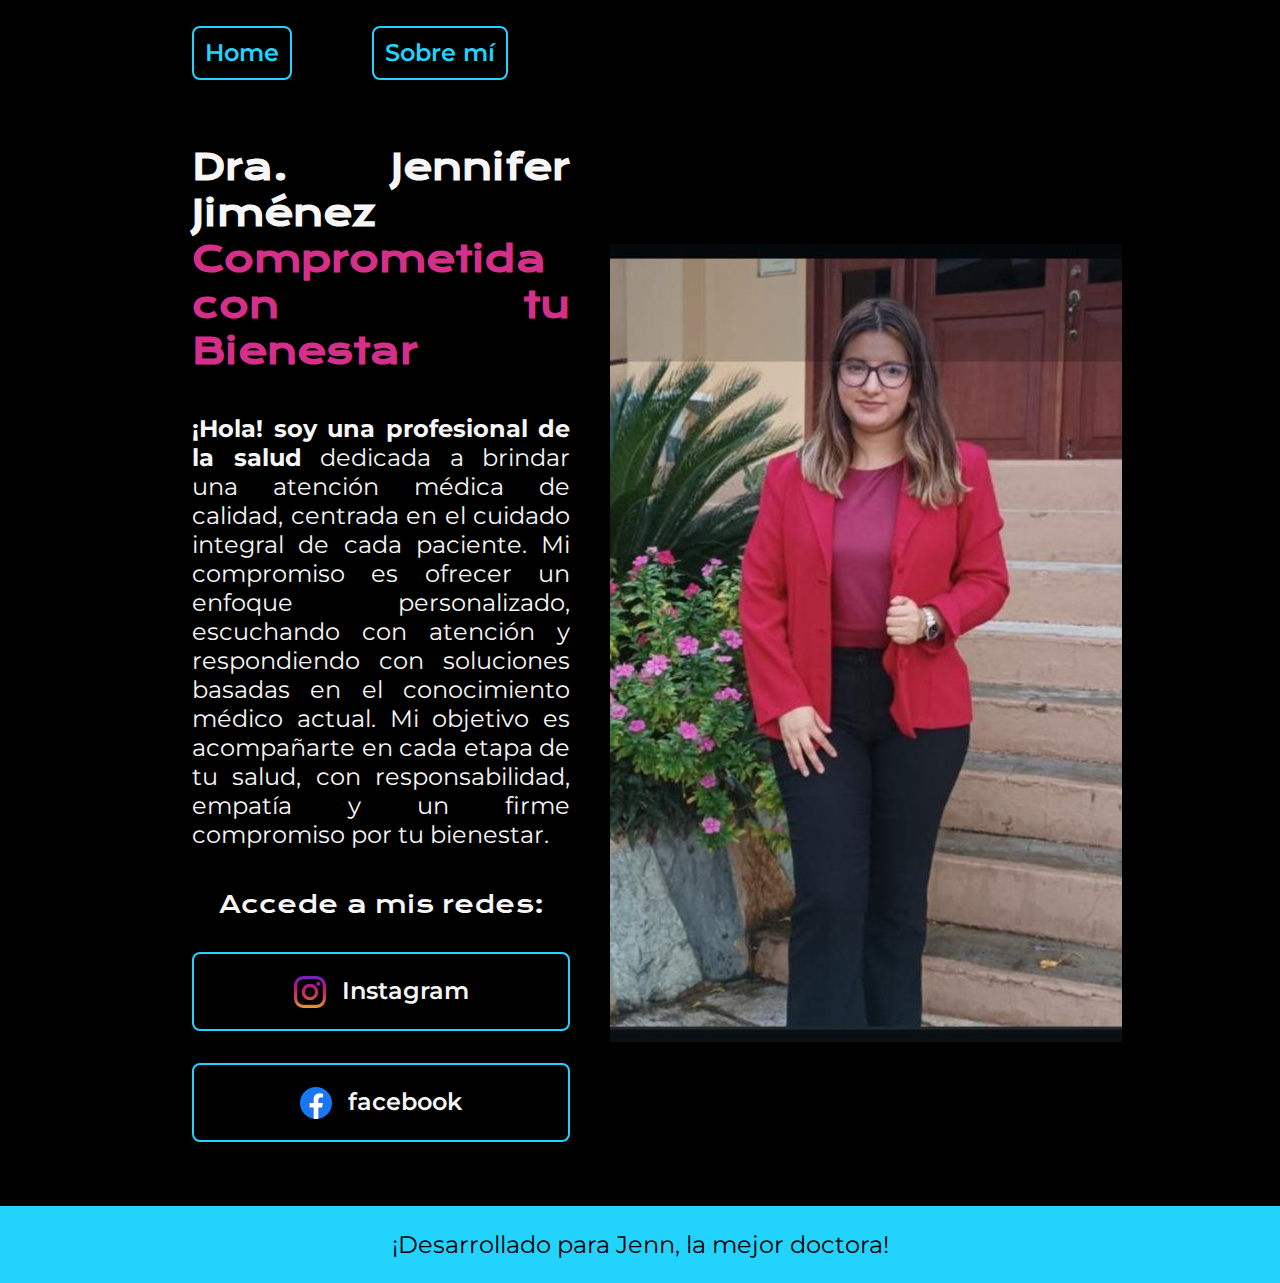
<file: index.html>
<!DOCTYPE html>
<html lang="es">
<head>
    <meta charset="UTF-8">
    <meta name="viewport" content="width=device-width, initial-scale=1.0">
    <title>Dra. Jennifer Jiménez</title>
    <link rel="stylesheet" href="./style/style.css">
    <link rel="stylesheet" href="https://cdnjs.cloudflare.com/ajax/libs/font-awesome/6.5.1/css/all.min.css">
</head>
<body>
    <header class="header">
            <nav class="header__menu">
                <a class="header__menu__link" href="index.html">Home </a>
                <a class="header__menu__link" href="about.html">Sobre mí</a>
            </nav>
    </header>
    <main class="presentacion">
        <section class="presentacion__contenido">
 
            <h1 class="presentacion__contenido__titulo">
                Dra. Jennifer Jiménez  
                <strong class="titulo-destaque">
                    Comprometida con tu Bienestar
                </strong>
            </h1>
            <p class="presentacion__contenido__texto">
                <strong>¡Hola! soy una profesional de la salud</strong> 
                 dedicada a brindar una atención médica de calidad, centrada en el 
                 cuidado integral de cada paciente. Mi compromiso es ofrecer un enfoque 
                 personalizado, escuchando con atención y respondiendo con soluciones 
                 basadas en el conocimiento médico actual. Mi objetivo es acompañarte en 
                 cada etapa de tu salud, con responsabilidad, empatía y un firme 
                 compromiso por tu bienestar.
            </p>
            <div class="presentacion__enlaces">
                <header class="presentacion__enlaces__subtitulo"> Accede a mis redes:</header>
                <a class="presentacion__enlaces__link" href="https://www.instagram.com/jennyjimenez_99?igsh=aTZvc2NxMXEyNGJq">
                    <img src="./assets/instagram.png"> 
                    Instagram
                </a>
                <a class="presentacion__enlaces__link" href="https://m.facebook.com/jennifervanessa.jimenezgonzalez.7/">
                    <img src="./assets/facebook.png"> facebook
                </a>
            </div>
        </section>
        <img src="foto1.jpg" class="foto1" alt="Imagen de Jenn">

    </main>
    <footer class="footer">
        <p>¡Desarrollado para Jenn, la mejor doctora! </p>
    </footer> 
</body>
</html>
</file>
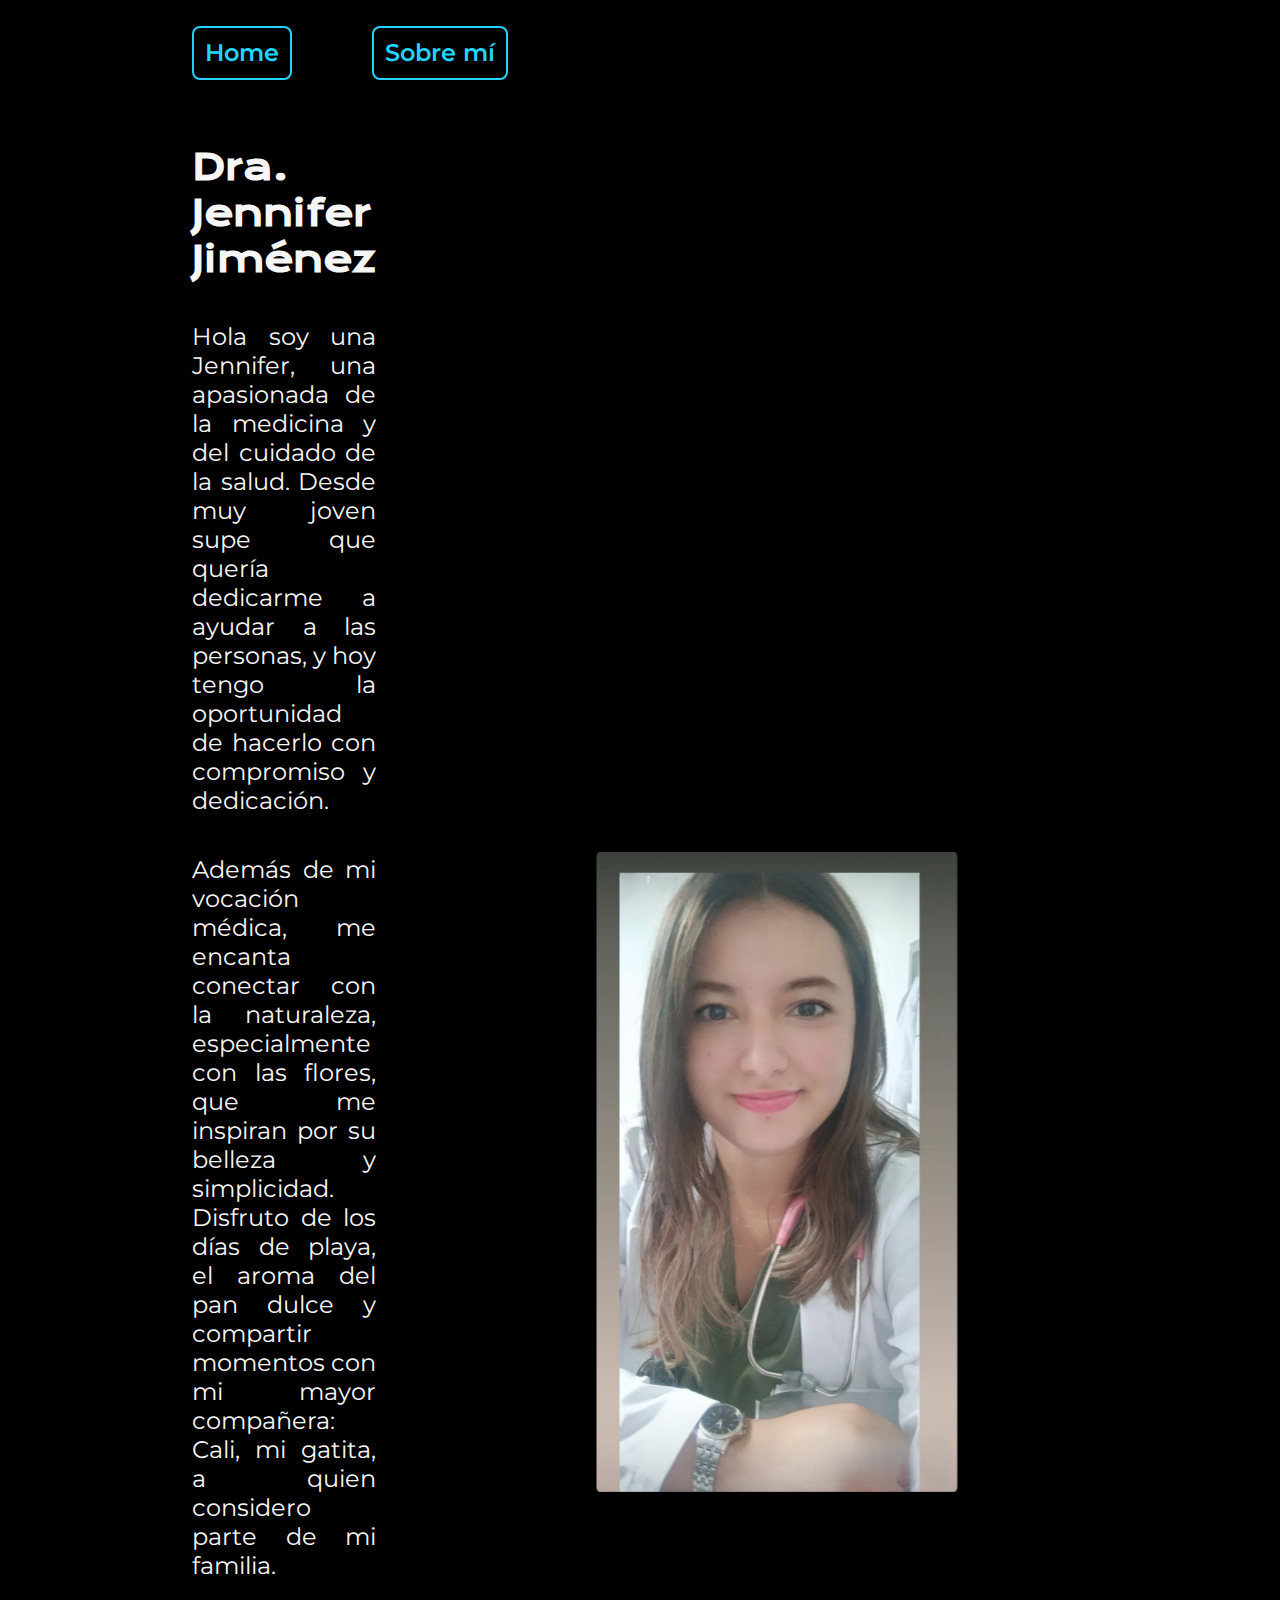
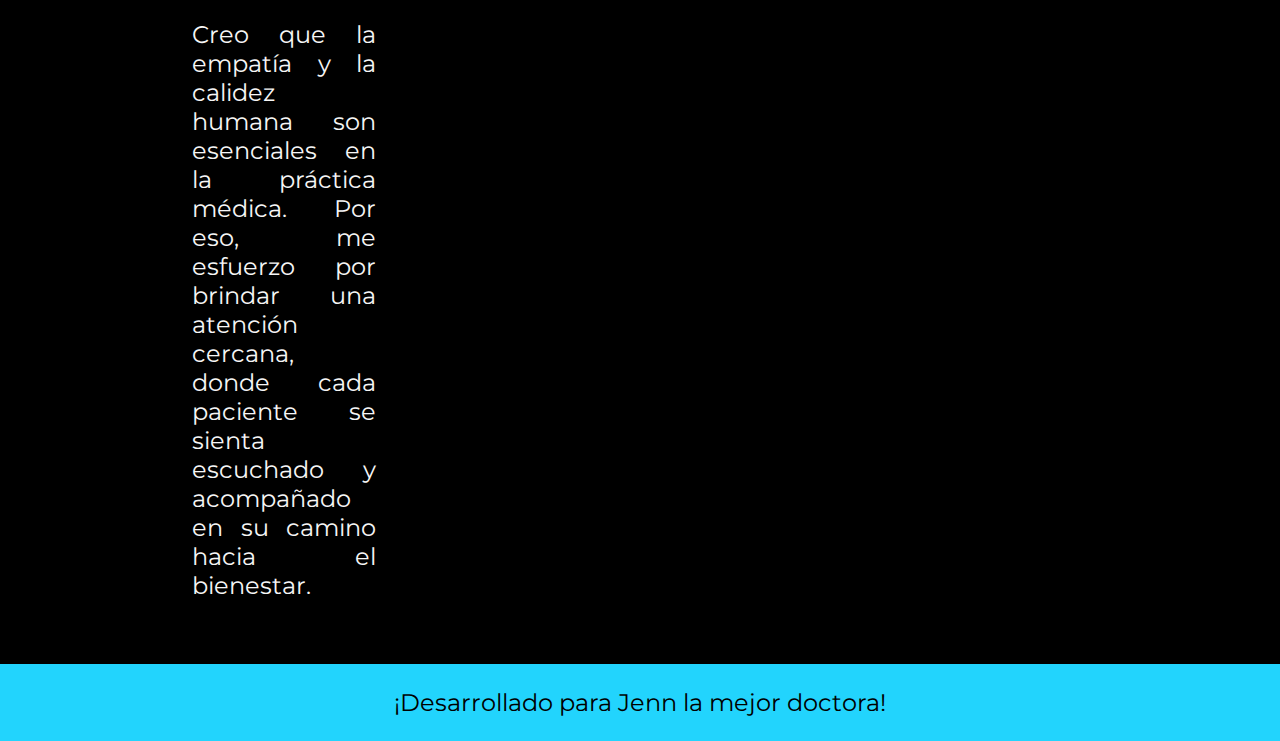
<file: about.html>
</html><!DOCTYPE html>
<html lang="es">
<head>
    <meta charset="UTF-8">
    <meta name="viewport" content="width=device-width, initial-scale=1.0">
    <title>Dra. Jennifer Jiménez</title>
    <link rel="stylesheet" href="./style/style2.css">
</head>
<body>
    <header class="header">
            <nav class="header__menu">
                <a class="header__menu__link" href="index.html">Home </a>

                <a class="header__menu__link" href="about.html">Sobre mí</a>
            </nav>
    </header>
    <main class="presentacion">
        <section class="presentacion__contenido">
            <h1 class="presentacion__contenido__titulo" >Dra. Jennifer Jiménez</h1>
            <p class="presentacion__contenido__texto"> 
                Hola soy una Jennifer, una apasionada de la medicina y del cuidado de la 
                salud. Desde muy joven supe que quería dedicarme a ayudar a las personas, 
                y hoy tengo la oportunidad de hacerlo con compromiso y dedicación.
            </p>
            <p class="presentacion__contenido__texto">
                Además de mi vocación médica, me encanta conectar con la naturaleza, 
                especialmente con las flores, que me inspiran por su belleza y simplicidad.
                 Disfruto de los días de playa, el aroma del pan dulce y 
                 compartir momentos con mi mayor compañera: Cali, mi gatita, 
                 a quien considero parte de mi familia.
            </p>
            <p class="presentacion__contenido__texto">Creo que la empatía y la calidez humana son esenciales en la práctica médica.
                Por eso, me esfuerzo por brindar una atención cercana, donde cada paciente 
                se sienta escuchado y acompañado en su camino hacia el bienestar.
            </p>
        </section>
        <img src="foto2.jpg" class="foto2" alt="Imagen de Jenn trabajando">
    </main>
    <footer class="footer">
        <p>¡Desarrollado para Jenn la mejor doctora! </p>
    </footer> 
</body>
</html>
</file>
<file: style/style.css>
/* Importación de fuentes */
@import url('https://fonts.googleapis.com/css2?family=Krona+One&family=Montserrat:ital,wght@0,100..900;1,100..900&display=swap');

* {
    padding: 0;
    margin: 0;
    box-sizing: border-box;
}

body {
    background-color: #000000;
    color: #F6F6F6;
    box-sizing: border-box;
}

.header {
    padding: 2% 0% 0% 15%;
}

.header__menu {
    display: flex;
    gap: 80px;
}

.header__menu__link {
    font-family: "Montserrat", sans-serif;
    font-size: 24px;
    font-weight: 600;
    color: #22D4FD;
    text-decoration: none;
    border: 2px solid #22D4FD;
    border-radius: 8px;
    padding: 1% 1%;
}

.titulo-destaque {
    color: #D43089;
}

.presentacion {
    padding: 5% 15%;
    display: flex;
    align-items: center;
    justify-content: space-between;
    gap: 40px;
}

.presentacion__contenido {
    width: 615px;
    display: flex;
    flex-direction: column;
    gap: 40px;
}

.presentacion__contenido__titulo {
    font-size: 36px;
    font-family: "Krona One", sans-serif;
    text-align: justify;
}

.presentacion__contenido__texto {
    font-size: 24px;
    font-family: "Montserrat", sans-serif;
    text-align: justify;
}

.presentacion__enlaces {
    display: flex;
    justify-content: space-between;
    align-items: center;
    flex-direction: column;
    gap: 32px;
}

.presentacion__enlaces__subtitulo {
    font-family: "Krona One", sans-serif;
    font-size: 24px;
    font-weight: 400;
}

.presentacion__enlaces__link {
    display: flex;
    justify-content: center;
    width: 378px;
    background-color: #000000;
    text-align: center;
    padding: 21.5px 0;
    border-radius: 8px;
    font-family: "Montserrat", sans-serif;
    font-size: 24px;
    font-weight: 600;
    text-decoration: none;
    color: #F6F6F6;
    border: 2px solid #22D4FD;
    gap: 16px;
}

.presentacion__enlaces__link:hover {
    background-color: #272727;
}

.footer {
    background-color: #22D4FD;
    padding: 24px;
    color: #000000;
    text-align: center;
    font-family: "Montserrat", sans-serif;
    font-size: 24px;
    font-weight: 400;
}

.foto2 {
    scale: 50%;
}

/* Media Queries para dispositivos móviles */
@media (max-width: 768px) {
    .header {
        padding: 2% 5%;
    }

    .header__menu {
        /*flex-direction: column;*/
        gap: 20px;
        align-items: center;
    }

    .presentacion {
        flex-direction: column;
        padding: 5% 8%;
        gap: 20px;
    }

    .presentacion__contenido {
        width: 100%;
        gap: 20px;
    }

    .presentacion__contenido__titulo {
        font-size: 28px;
        text-align: center;
    }

    .presentacion__contenido__texto {
        font-size: 18px;
        text-align: justify;
    }

    .presentacion__enlaces__link {
        width: 90%;
        padding: 15px 0;
        font-size: 18px;
    }

    .presentacion__enlaces__subtitulo {
        font-size: 20px;
    }

    .foto1 {
        order: -1; /* Mueve la imagen antes que los botones */
        width: 100%;
        height: 100%;
        scale: 100%;
        box-sizing: border-box;
    }

    .footer {
        font-size: 18px;
    }
}
</file>
<file: style/style2.css>
/* Importación de fuentes */
@import url('https://fonts.googleapis.com/css2?family=Krona+One&family=Montserrat:ital,wght@0,100..900;1,100..900&display=swap');

* {
    padding: 0;
    margin: 0;
    box-sizing: border-box;
}

body {
    background-color: #000000;
    color: #F6F6F6;
    box-sizing: border-box;
}

.header {
    padding: 2% 0% 0% 15%;
}

.header__menu {
    display: flex;
    gap: 80px;
}

.header__menu__link {
    font-family: "Montserrat", sans-serif;
    font-size: 24px;
    font-weight: 600;
    color: #22D4FD;
    text-decoration: none;
    border: 2px solid #22D4FD;
    border-radius: 8px;
    padding: 1% 1%;
}

.titulo-destaque {
    color: #D43089;
}

.presentacion {
    padding: 5% 15%;
    display: flex;
    align-items: center;
    justify-content: space-between;
    gap: 40px;
}

.presentacion__contenido {
    width: 615px;
    display: flex;
    flex-direction: column;
    gap: 40px;
}

.presentacion__contenido__titulo {
    font-size: 36px;
    font-family: "Krona One", sans-serif;
    text-align: justify;
}

.presentacion__contenido__texto {
    font-size: 24px;
    font-family: "Montserrat", sans-serif;
    text-align: justify;
}

.presentacion__enlaces {
    display: flex;
    justify-content: space-between;
    align-items: center;
    flex-direction: column;
    gap: 32px;
}

.presentacion__enlaces__subtitulo {
    font-family: "Krona One", sans-serif;
    font-size: 24px;
    font-weight: 400;
}

.presentacion__enlaces__link {
    display: flex;
    justify-content: center;
    width: 378px;
    background-color: #000000;
    text-align: center;
    padding: 21.5px 0;
    border-radius: 8px;
    font-family: "Montserrat", sans-serif;
    font-size: 24px;
    font-weight: 600;
    text-decoration: none;
    color: #F6F6F6;
    border: 2px solid #22D4FD;
    gap: 16px;
}

.presentacion__enlaces__link:hover {
    background-color: #272727;
}

.footer {
    background-color: #22D4FD;
    padding: 24px;
    color: #000000;
    text-align: center;
    font-family: "Montserrat", sans-serif;
    font-size: 24px;
    font-weight: 400;
}

.foto2 {
    scale: 50%;
}

/* Media Queries para dispositivos móviles */
@media (max-width: 768px) {
    .header {
        padding: 2% 5%;
    }

    .header__menu {
        /*flex-direction: column;*/
        gap: 20px;
        align-items: center;
    }

    .presentacion {
        flex-direction: column;
        padding: 5% 8%;
        gap: 20px;
    }

    .presentacion__contenido {
        width: 100%;
        gap: 20px;
    }

    .presentacion__contenido__titulo {
        font-size: 28px;
        text-align: center;
    }

    .presentacion__contenido__texto {
        font-size: 18px;
        text-align: justify;
    }

    .presentacion__enlaces__link {
        width: 90%;
        padding: 15px 0;
        font-size: 18px;
    }

    .presentacion__enlaces__subtitulo {
        font-size: 20px;
    }

    .foto2 {
        order: -1; /* Mueve la imagen antes que los botones */
        width: 100%;
        height: 100%;
        scale: 100%;
        box-sizing: border-box;
    }

    .footer {
        font-size: 18px;
    }
}
</file>
